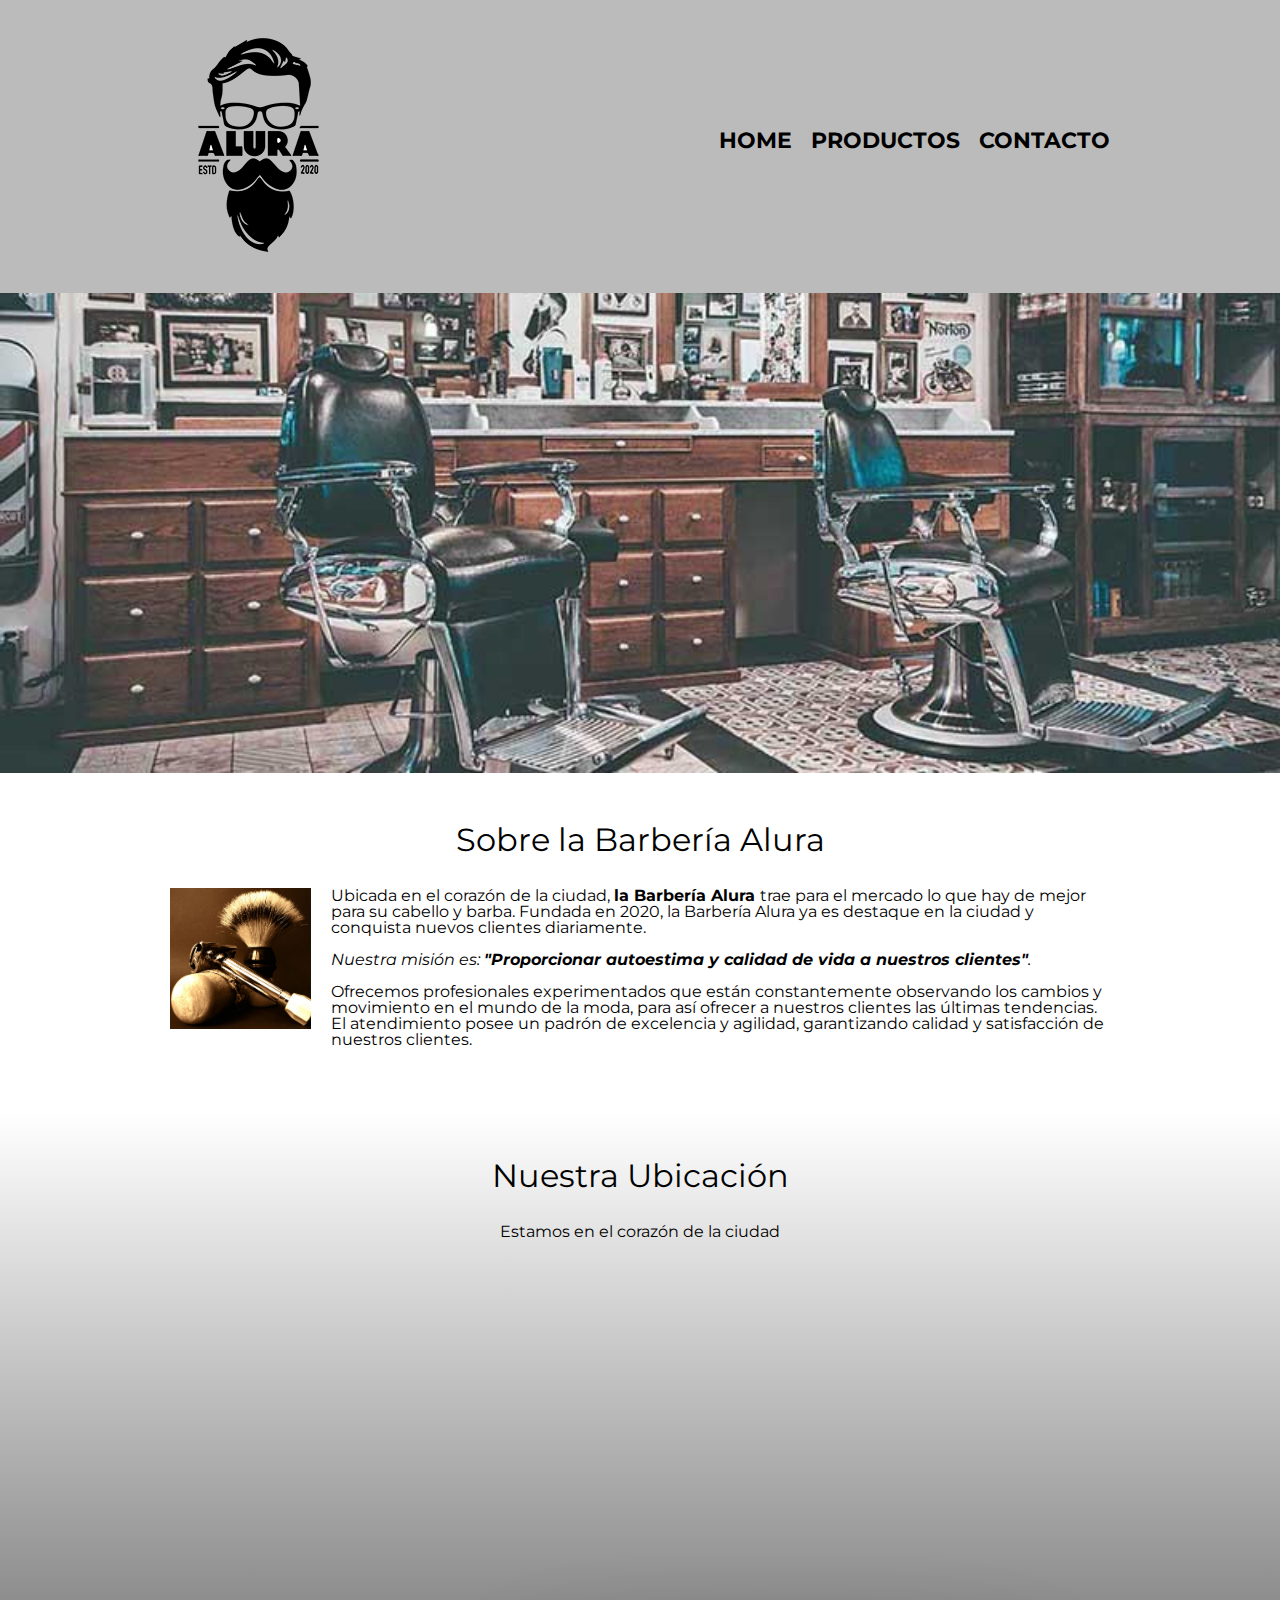
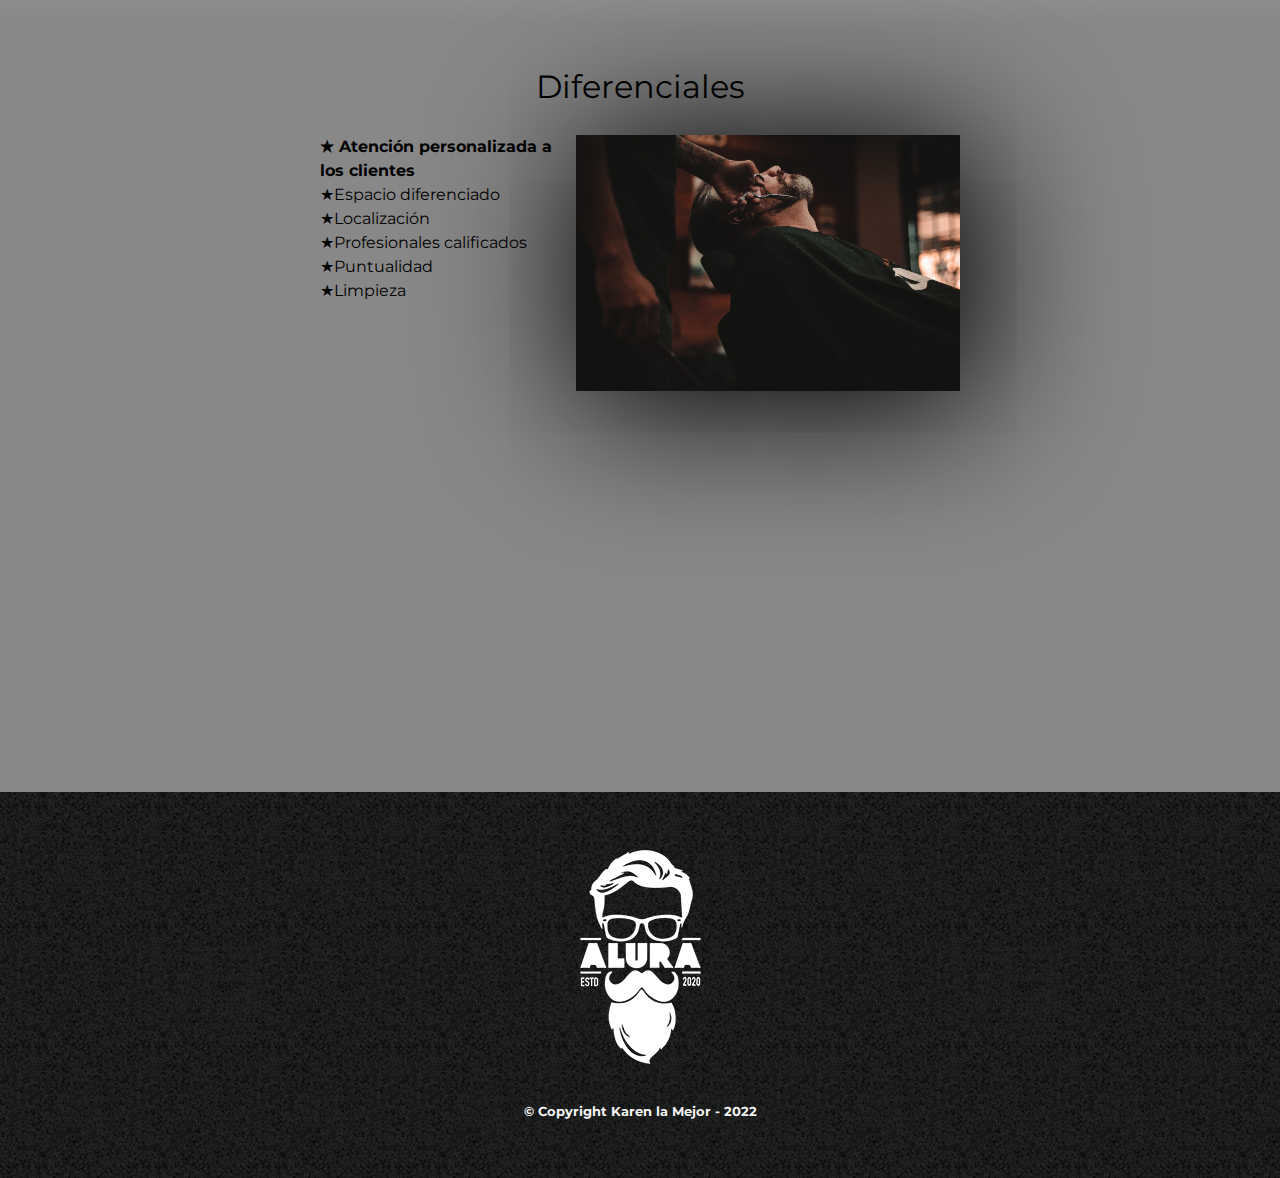
<file: index.html>
<!DOCTYPE html>

<html lang="es">

 <head>
    <meta charset = "UTF-8">
    <meta name="viewport" content="width=device-width">
    <title>Barbería Alura</title>
    <link rel="stylesheet" href="reset.css">
    <link rel="stylesheet" href="style.css">
    <link href="https://fonts.googleapis.com/css2?family=Montserrat:wght@300&display=swap" rel="stylesheet">

    </head>

      <body>
            <header>
                <section class ="caja">
                    <img src="imagenes/logo.png" alt="Logo">
                    <nav>
                        <ul>
                            <li><a href="index.html">Home</a></li>
                            <li><a href="productos.html">Productos</a> </li>
                            <li> <a href="contacto.html">Contacto</a></li>
                        </ul>
                    </nav>
                </section>
         </header>
      </body>
    
        
        <img class="banner" src="banner/banner.jpg" alt="Sillas de la barbería Alura">

        <main>

        <section class="principal">

            <h2 class="tituloPrincipal">Sobre la Barbería Alura</h2>

             <img class="utensilios" src="imagenes/utensilios.jpg.jpg" alt="Utensilios de la barbería Alura">
  

                <p>Ubicada en el corazón de la ciudad, <strong>la Barbería Alura </strong> trae para el mercado lo que hay de mejor para su cabello y barba. Fundada en 2020, la Barbería Alura ya es destaque en la ciudad y conquista nuevos clientes diariamente. </p>

                <p id="mision"><em> Nuestra misión es: <strong> "Proporcionar autoestima y calidad de vida a nuestros clientes"</strong>.</em></p>

                <p>Ofrecemos profesionales experimentados que están constantemente observando los cambios y movimiento en el mundo de la moda, para así ofrecer a nuestros clientes las últimas tendencias. El atendimiento posee un padrón de excelencia y agilidad, garantizando calidad y satisfacción de nuestros clientes.</p>

        </section>
    
        <section class="mapa">

            <h3 class="tituloPrincipal"> Nuestra Ubicación</h3>

            <p>Estamos en el corazón de la ciudad</p>

            <div class="mapa-contenido">

            <iframe src="https://www.google.com/maps/embed?pb=!1m18!1m12!1m3!1d3656.449840047712!2d-46.6323319!3d-23.588194799999997!2m3!1f0!2f0!3f0!3m2!1i1024!2i768!4f13.1!3m3!1m2!1s0x94ce5a2b2ed7f3a1%3A0xab35da2f5ca62674!2sCaelum%20-%20Education%20and%20Innovation!5e0!3m2!1ses!2sco!4v1664411101101!5m2!1ses!2sco" width="100%" height="300" style="border:0;" allowfullscreen="" loading="lazy" referrerpolicy="no-referrer-when-downgrade"></iframe>

            </div>

        </section>  

        <section class="diferenciales">
            <h3 class="tituloPrincipal">Diferenciales</h3>
            <div class="contenidoDiferenciales">
                <ul class="listaDiferenciales">
                    <li class="items"> Atención personalizada a los clientes</li>
                    <li class="items">Espacio diferenciado</li>
                    <li class="items">Localización</li>
                    <li class="items">Profesionales calificados</li>
                    <li class="items">Puntualidad</li>
                    <li class="items">Limpieza</li>
                 </ul><img src="diferenciales/diferenciales.jpg.jpg" class= "imagen-diferenciales">

                         
                 <div class="video">
                    <iframe width="100%" height="315" src="https://www.youtube.com/embed/wcVVXUV0YUY" title="YouTube video player" frameborder="0" allow="accelerometer; autoplay; clipboard-write; encrypted-media; gyroscope; picture-in-picture" allowfullscreen></iframe>
                    </div>
                    </div>
        
              

        </section>

    </main> 
    
    <footer>
        <img src="imagenes/logo-blanco.png">
        <p class= "teAmoKaren">&copy; Copyright Karen la Mejor - 2022</p>

    </footer>
</html>
</file>
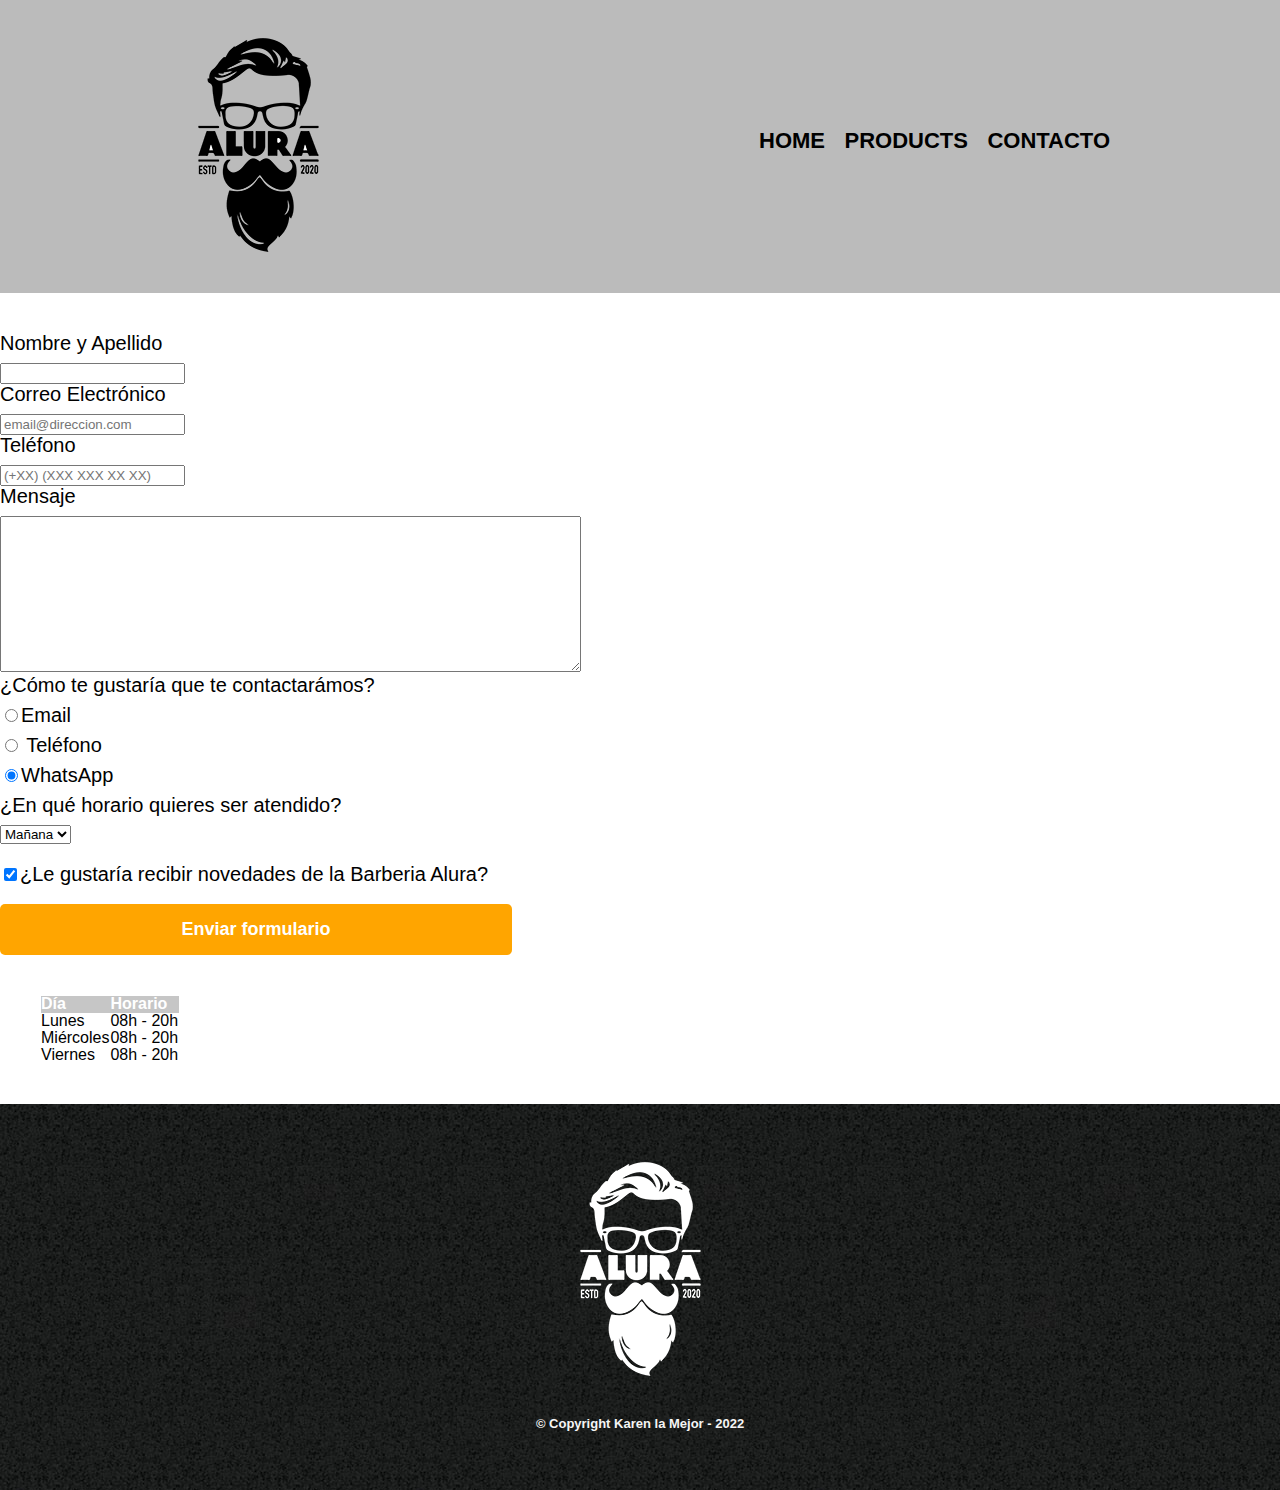
<file: contacto.html>
<!DOCTYPE html>

<html lang="es">

    <head>
    <meta charset = "UTF-8">
    <title>Contacto - Barberia Alura</title>
    <link rel="stylesheet" href="reset.css">
    <link rel="stylesheet" href="style.css">
    </head>

    <body>
        <header>
            <div class ="caja">
                <h1><img src="imagenes/logo.png" alt="El don logo"></h1>
                <nav>
        
                    <ul>
                        <li><a href="index.html">HOME</a></li>
                        <li><a href="productos.html">PRODUCTS</a> </li>
                        <li> <a href="contacto.html">CONTACTO</a></li>
                    </ul>
                </nav>
            </div>
        </header>
        <main>
         <form>
          <label for="nombreapellido"> Nombre y Apellido </label>
          <input type="text" id="nombreapellido" class="input-padron" required> 

          <label for="correoelectronico"> Correo Electrónico </label>
          <input type="email" id="correoelectronico" class="input-padron" required placeholder="email@direccion.com">          

          <label for="telefono"> Teléfono </label>
          <input type="tel" id="telefono" class="input-padron" required placeholder="(+XX) (XXX XXX XX XX)"> 

         <label for="mensaje">Mensaje</label>
         <textarea cols="70" rows="10" id="mensaje"> </textarea class="input-padron">

                  <fieldset>

                        <legend>¿Cómo te gustaría que te contactarámos?</legend>

                        <label for="radio-email"><input type="radio" name="contacto" value="email" id="radio-email">Email</label>


                        <label for="radio-telefono"><input type="radio"  name="contacto" value="telefono" id="radio-telefono"> Teléfono</label>
                        
                        <label for="radio-whatsapp"><input type="radio" name="contacto" value="whatsapp" id="radio-whatsapp" checked>WhatsApp</label>

                    </fieldset>

                <fieldset>
                <legend> ¿En qué horario quieres ser atendido?</legend>
                    <select>
                        <option>Mañana</option>
                        <option>Tarde</option>
                        <option>Noche</option>
                    </select>
           </fieldset>

          <label class="checkbox"><input type="checkbox" checked>¿Le gustaría recibir novedades de la Barberia Alura?</label>

         <input type="submit" value="Enviar formulario" class="enviar">

        
         
        </form>

        <table>
            <thead>
            <tr>
                <td>Día</td>
                <td>Horario</td>
            </tr>
        </thead>

            <tbody>
    
            <tr>
                <td>Lunes</td>
                <td>08h - 20h</td>
            </tr>

            <tr>
                <td>Miércoles</td>
                <td>08h - 20h</td>
            </tr>

            <tr>
                <td>Viernes</td>
                <td>08h - 20h</td>
             </tr>

            </tbody>

        </table>

        </main>

        <footer>
            <img src="imagenes/logo-blanco.png" alt="El don logo">
            <p class= "teAmoKaren">&copy; Copyright Karen la Mejor - 2022</p>


        </footer>
</body>



</html>
</file>
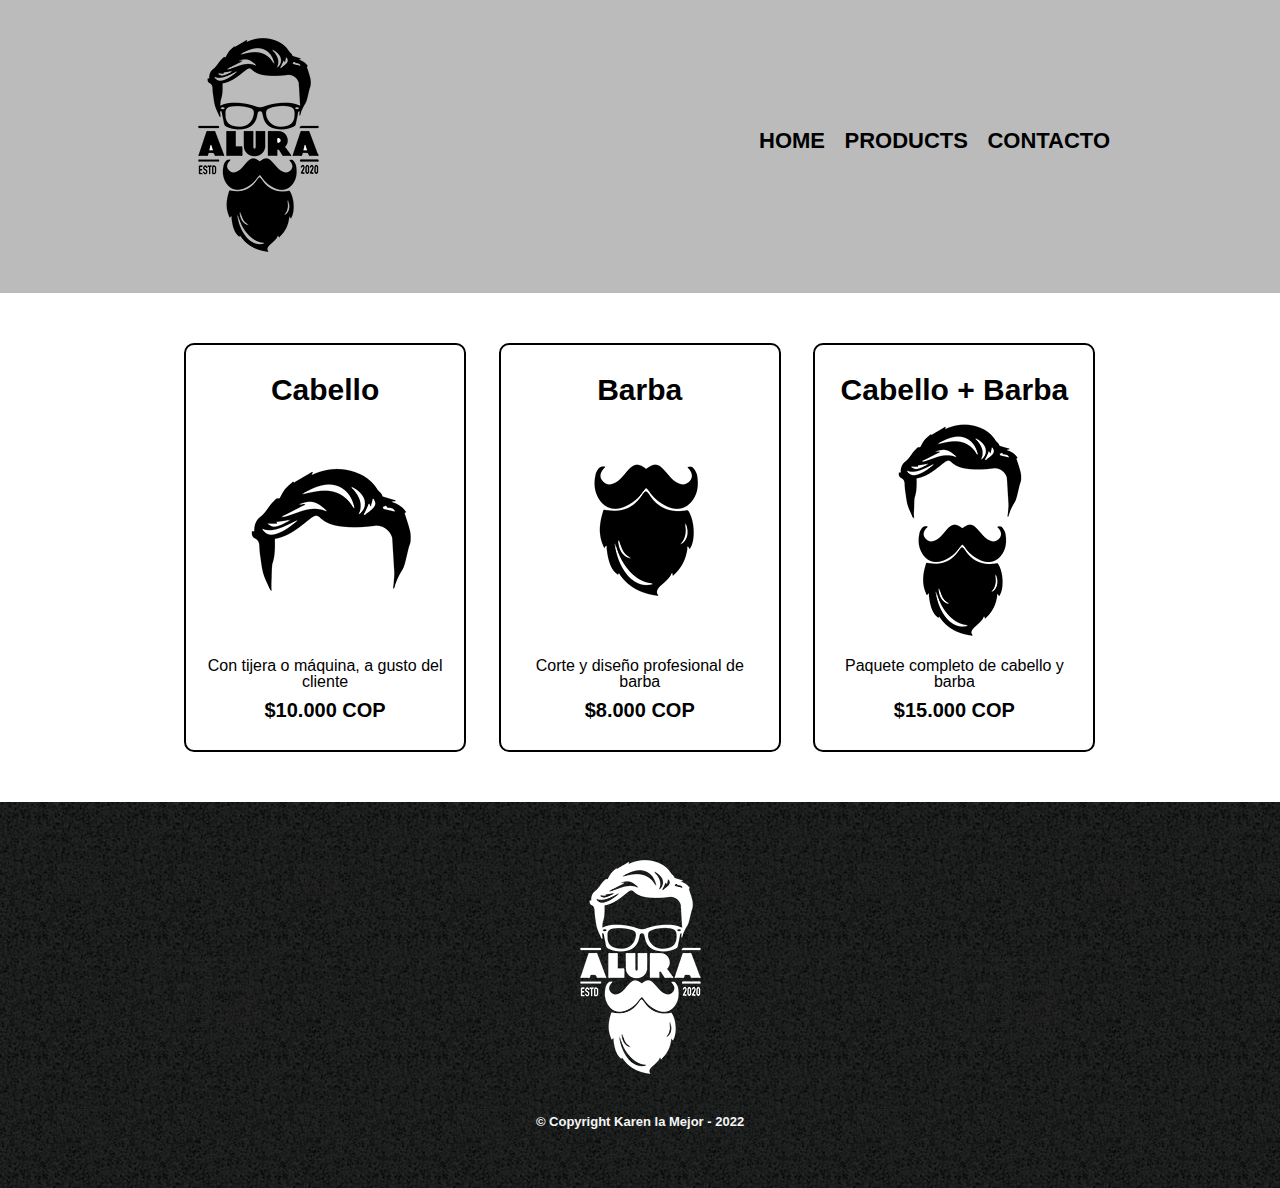
<file: productos.html>
<!DOCTYPE html>

<html lang="es">

    <head>
    <meta charset = "UTF-8">
    <title>Productos - Barberia Alura</title>
    <link rel="stylesheet" href="reset.css">
    <link rel="stylesheet" href="style.css">
    </head>

    <body>
        <header>
            <div class ="caja">
                <h1><img src="imagenes/logo.png"></h1>
                <nav>
        
                    <ul>
                        <li><a href="index.html">HOME</a></li>
                        <li><a href="productos.html">PRODUCTS</a> </li>
                        <li> <a href="contacto.html">CONTACTO</a></li>
                    </ul>
                </nav>
            </div>
        </header>
        <main>
            <ul class="productos">
                <li>
                    <h2>Cabello</h2>
                    <img src="imagenes/cabello.jpg">
                    <p class = "descripcion">Con tijera o máquina, a gusto del cliente</p>
                    <p class = "precio">$10.000 COP</p>
                    
                
                </li>
                <li>
                    <h2>Barba</h2>
                    <img src="imagenes/barba.jpg">
                    <p class = "descripcion"> Corte y diseño profesional de barba </p>
                    <p class = "precio">$8.000 COP</p>
                    
                </li>
                <li>
                    <h2>Cabello + Barba</h2>
                    <img src="imagenes/cabello+barba.jpg">
                    <p class = "descripcion">
                    Paquete completo de cabello y barba</p>
                    <p class = "precio">$15.000 COP</p>
                    
                </li>
            </ul> 

        </main>

        <footer>
            <img src="imagenes/logo-blanco.png">
            <p class= "teAmoKaren">&copy; Copyright Karen la Mejor - 2022</p>


        </footer>
    </body>



</html>
</file>
<file: style.css>
body{
    font-family: 'Montserrat', sans-serif;
}
header {
    background-color: #BBBBBB;
    padding: 20px 0;
}

.caja {
    width: 940px;
    position: relative;
    margin: 0 auto;
}

nav{
    position: absolute;
    top: 110px;
    right:0px;
}

nav li {
    display: inline;
    margin: 0 0 0 15px;
}

nav a{
    text-transform: uppercase;
    color: black;
    font-weight: bold;
    font-size: 22px;
    text-decoration: none;
}

.productos{
    width: 940px;
    margin: 0 auto;
    padding: 50px;
}

.productos li {
    display: inline-block;
    text-align: center;
    width: 30%;
    vertical-align: top;
    margin: 0 1.5%;
    padding: 30px 20px;
    box-sizing: border-box;
    border: 2px solid #000000;
    border-radius: 10px;
}

.productos li:hover {
    border-color: #c78c19;
}

.productos li:active{
    border-color:green;
}

.productos h2 {
    font-size: 30px;
    font-weight: bold;
}

.productos li:hover h2 {
    font-size: 33px;
}

.descripcion {
    font-size: 18 px;
}

.precio{
    font-size: 20px;
    font-weight: bold;
    margin-top: 10px;
}

nav a:hover{
    color:#C78c19;
    text-decoration: underline;
}

footer{
    text-align: center;
    background: url(imagenes/bg.jpg);
    padding: 40px;
}

.teAmoKaren{
    color: whitesmoke;
    font-weight: bold;
    font-size: 13px;
    margin: 20px;
}

form{
    margin: 40px 0;
}

form label, form legend{
    display: block;
    font-size: 20px;
    margin: 0 0 10px;
}

.imput-padron{
    display: block;
    margin: 0 0 20px;
    padding: 10px 25px;
    width: 50%;
}

.checkbox{
    margin: 20px 0;
}


.enviar{
    width:40%;
    padding: 15px 0; 
    font-size: 18px;
    font-weight: bold;
    color: white;
    background: orange;
    border: none;
    border-radius: 5px;
    transition: 2s all;
    cursor: pointer;
}

.enviar:hover{
    background: darkorange;
    transform: scale(1.2);
}

table{
    margin: 40px 40px;
}

thead{
    background: #55555555;
    color:white;
    font-weight: bold;
}

td, th{
    border: 1px solid #00000000;
    padding: 8px, 15px;
}

/*CSS para nuesta home*/

.banner{
   width:100%;
}

.principal{
    padding: 3em 0;
    background: white;
    width: 940px;
    margin: 0 auto;
}

.tituloPrincipal{
    text-align: center;
    font-size: 2em;
    margin: 0 0 1em;
    clear: left;
}

.principal p{
    margin: 0 0 1em;
}

.principal strong{
    font-weight: bold;
}

.principal em{
    font-style: italic;
}

.utensilios{
    width: 15%;
    float: left;
    margin: 0 20px 20px 0;
}

.mapa{
    padding: 3em 0;
    background: linear-gradient(white, #888888) 
}

.mapa-contenido {
    width: 940px;
    margin: 0 auto;
}

.mapa p{
    margin: 0 0 2em;
    text-align: center;
} 

.diferenciales{
    padding: 3em 0;
    background: #888888;

}

.contenidoDiferenciales{
    width: 640px;
    margin: 0 auto;
}

.listaDiferenciales{
    width: 40%;
    display: inline-block;
    vertical-align: top;
}

.items{
    line-height: 1.5;
}

.items:before{
    content:"\2605";
}

.items:first-child{
    font-weight: bold;
}

.imagen-diferenciales{
    width:60%;
    transition: 400ms;
    box-shadow: 10px 10px 150px 10px black;
}

.imagen-diferenciales:hover{
    opacity: 0.4;
}


.video{
    width: 560px;
    margin: 1em auto;
}

@media screen and (max-width:480px){
    h1{
    text-align: center;
    }
nav {
    position: static;
}

    .caja, .principal, .mapa-contenido, .contenidoDiferenciales, .video{
        width: auto;
    }

    .listaDiferenciales, .imagen-diferenciales{
        width:100;
    }
}
</file>
